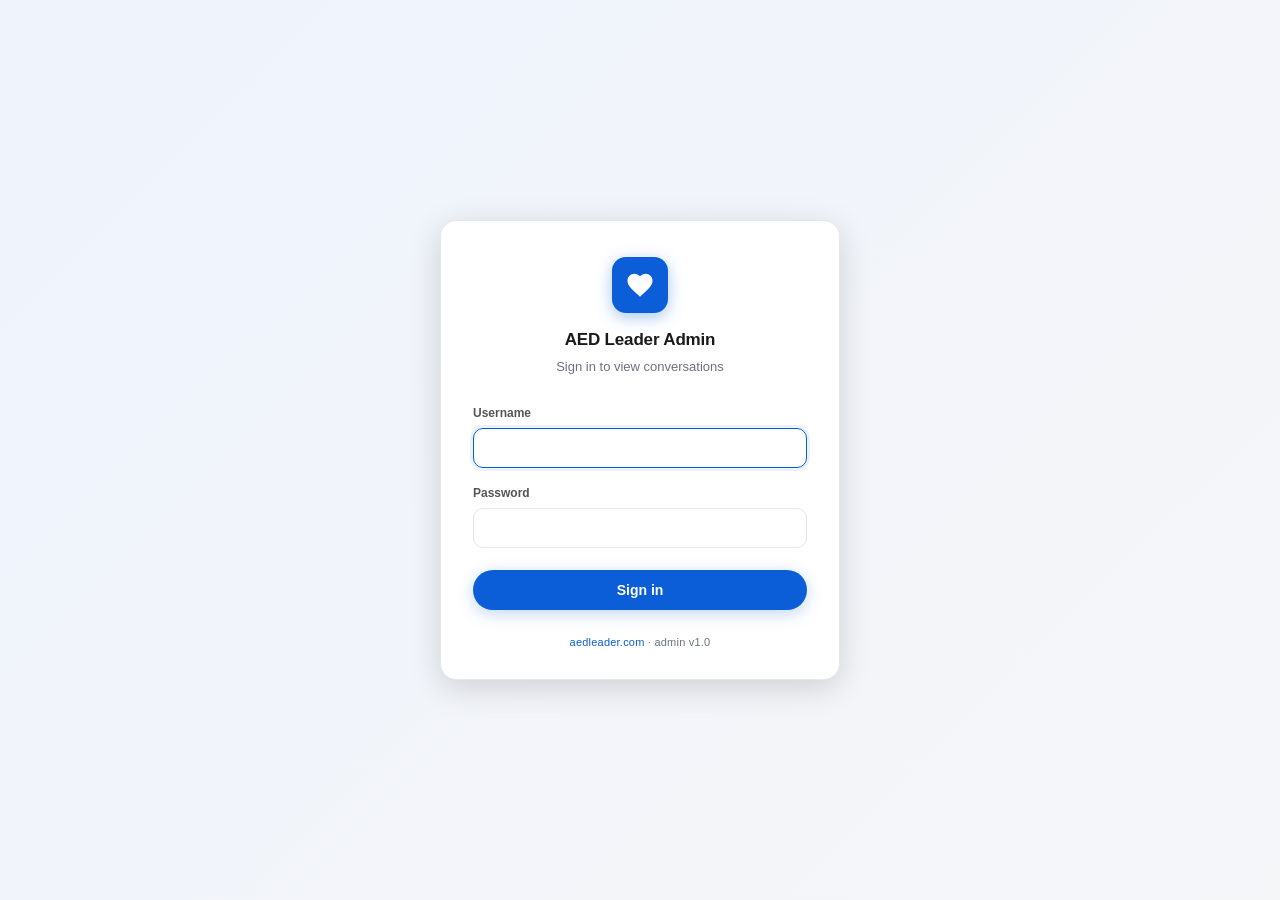
<file: backend/admin_pages/admin_login.html>
<!DOCTYPE html>
<html lang="en">
<head>
<meta charset="UTF-8">
<meta name="viewport" content="width=device-width, initial-scale=1.0">
<title>AED Leader Admin · Sign in</title>
<style>
  /* Brand variables — taken verbatim from frontend/css/chatbot.css so the
     dashboard matches the widget exactly. */
  :root {
    --aed-primary:        #0B5ED7;
    --aed-primary-dk:     #0950b8;
    --aed-primary-light:  rgba(11, 94, 215, 0.08);
    --aed-primary-glow:   rgba(11, 94, 215, 0.18);
    --aed-accent:         #198754;
    --aed-sale:           #dc3545;
    --aed-sale-bg:        rgba(220, 53, 69, 0.08);
    --aed-black:          #1a1a1a;
    --aed-text:           #1a1a1a;
    --aed-text-secondary: #555;
    --aed-muted:          #6b7280;
    --aed-bg:             #f5f6f8;
    --aed-bg-alt:         #eef0f3;
    --aed-card:           #ffffff;
    --aed-border:         #e5e7eb;
    --aed-radius:         16px;
    --aed-radius-sm:      10px;
    --aed-shadow:         0 8px 32px rgba(0, 0, 0, 0.15);
    --aed-shadow-sm:      0 2px 8px rgba(0, 0, 0, 0.08);
  }

  * { margin: 0; padding: 0; box-sizing: border-box; }
  html, body {
    height: 100%;
    /* Same system font stack as the widget — no Google Fonts roundtrip */
    font-family: -apple-system, BlinkMacSystemFont, "Segoe UI", Roboto, "Helvetica Neue", Arial, sans-serif;
    color: var(--aed-text);
    background: linear-gradient(135deg, #eef3fc 0%, #f5f6f8 100%);
    -webkit-font-smoothing: antialiased;
    line-height: 1.5;
  }

  .wrap {
    min-height: 100%;
    display: flex; align-items: center; justify-content: center;
    padding: 24px;
  }

  .card {
    background: var(--aed-card);
    border: 1px solid var(--aed-border);
    border-radius: var(--aed-radius);
    box-shadow: var(--aed-shadow);
    width: 100%;
    max-width: 400px;
    padding: 36px 32px 28px;
  }

  .brand {
    text-align: center;
    margin-bottom: 28px;
  }
  .brand-mark {
    width: 56px; height: 56px;
    margin: 0 auto 14px;
    background: var(--aed-primary);
    color: #fff;
    border-radius: 14px;
    display: flex; align-items: center; justify-content: center;
    box-shadow: 0 4px 16px rgba(11, 94, 215, 0.35);
  }
  .brand-mark svg { display: block; }
  h1 {
    font-size: 17px; font-weight: 700;
    color: var(--aed-text);
    letter-spacing: -0.01em;
    margin-bottom: 4px;
  }
  .sub {
    font-size: 13px;
    color: var(--aed-muted);
  }

  label {
    display: block;
    font-size: 12px;
    font-weight: 600;
    color: var(--aed-text-secondary);
    margin-bottom: 6px;
    margin-top: 16px;
  }
  input[type="text"], input[type="password"] {
    width: 100%;
    padding: 11px 14px;
    font-size: 14px;
    font-family: inherit;
    border: 1.5px solid var(--aed-border);
    border-radius: var(--aed-radius-sm);
    background: var(--aed-card);
    color: var(--aed-text);
    outline: none;
    transition: border-color 0.15s, box-shadow 0.15s;
  }
  input:focus {
    border-color: var(--aed-primary);
    box-shadow: 0 0 0 3px var(--aed-primary-light);
  }

  button[type="submit"] {
    width: 100%;
    margin-top: 22px;
    padding: 12px 18px;
    background: var(--aed-primary);
    color: #fff;
    font-family: inherit;
    font-size: 14px;
    font-weight: 600;
    border: none;
    /* Pill — matches the widget's chat-toggle button */
    border-radius: 50px;
    cursor: pointer;
    transition: background 0.2s, transform 0.15s, box-shadow 0.2s;
    box-shadow: 0 4px 16px rgba(11, 94, 215, 0.25);
  }
  button[type="submit"]:hover:not([disabled]) {
    background: var(--aed-primary-dk);
    transform: translateY(-1px);
    box-shadow: 0 6px 20px rgba(11, 94, 215, 0.35);
  }
  button[type="submit"]:active { transform: translateY(0); }
  button[type="submit"][disabled] { opacity: 0.6; cursor: not-allowed; }

  .error {
    margin-top: 14px;
    padding: 11px 14px;
    background: var(--aed-sale-bg);
    border: 1px solid rgba(220, 53, 69, 0.22);
    color: var(--aed-sale);
    border-radius: var(--aed-radius-sm);
    font-size: 12.5px;
    font-weight: 500;
    display: none;
  }
  .error.show { display: block; }

  .footer {
    text-align: center;
    margin-top: 24px;
    font-size: 11px;
    color: var(--aed-muted);
    letter-spacing: 0.02em;
  }
  .footer a { color: var(--aed-primary); text-decoration: none; }
  .footer a:hover { text-decoration: underline; }
</style>
</head>
<body>
  <div class="wrap">
    <form class="card" id="loginForm" autocomplete="off">
      <div class="brand">
        <div class="brand-mark" aria-hidden="true">
          <!-- Medical heart — same visual language as a defibrillator/AED -->
          <svg width="30" height="30" viewBox="0 0 24 24" fill="currentColor">
            <path d="M12 21.35l-1.45-1.32C5.4 15.36 2 12.28 2 8.5 2 5.42 4.42 3 7.5 3c1.74 0 3.41.81 4.5 2.09C13.09 3.81 14.76 3 16.5 3 19.58 3 22 5.42 22 8.5c0 3.78-3.4 6.86-8.55 11.54L12 21.35z"/>
          </svg>
        </div>
        <h1>AED Leader Admin</h1>
        <div class="sub">Sign in to view conversations</div>
      </div>

      <label for="username">Username</label>
      <input type="text" id="username" name="username" required autocomplete="username" autofocus>

      <label for="password">Password</label>
      <input type="password" id="password" name="password" required autocomplete="current-password">

      <button type="submit" id="submitBtn">Sign in</button>

      <div class="error" id="errorBox"></div>

      <div class="footer">
        <a href="https://www.aedleader.com" target="_blank" rel="noopener">aedleader.com</a> · admin v1.0
      </div>
    </form>
  </div>

  <script>
    const form = document.getElementById('loginForm');
    const errorBox = document.getElementById('errorBox');
    const submitBtn = document.getElementById('submitBtn');

    function showError(msg) {
      errorBox.textContent = msg;
      errorBox.classList.add('show');
    }
    function clearError() {
      errorBox.classList.remove('show');
      errorBox.textContent = '';
    }

    form.addEventListener('submit', async (e) => {
      e.preventDefault();
      clearError();
      submitBtn.disabled = true;
      submitBtn.textContent = 'Signing in...';

      const username = document.getElementById('username').value.trim();
      const password = document.getElementById('password').value;

      try {
        const resp = await fetch('/api/admin/login', {
          method: 'POST',
          headers: { 'Content-Type': 'application/json' },
          body: JSON.stringify({ username, password }),
          credentials: 'same-origin',
        });
        if (resp.ok) {
          window.location.href = '/admin';
          return;
        }
        if (resp.status === 401) {
          showError('Invalid username or password.');
        } else if (resp.status === 422) {
          showError('Username and password are required.');
        } else if (resp.status === 429) {
          showError('Too many login attempts. Try again later.');
        } else {
          showError('Login failed (HTTP ' + resp.status + ').');
        }
      } catch (err) {
        showError('Network error. Check your connection and try again.');
      } finally {
        submitBtn.disabled = false;
        submitBtn.textContent = 'Sign in';
      }
    });
  </script>
</body>
</html>
</file>
